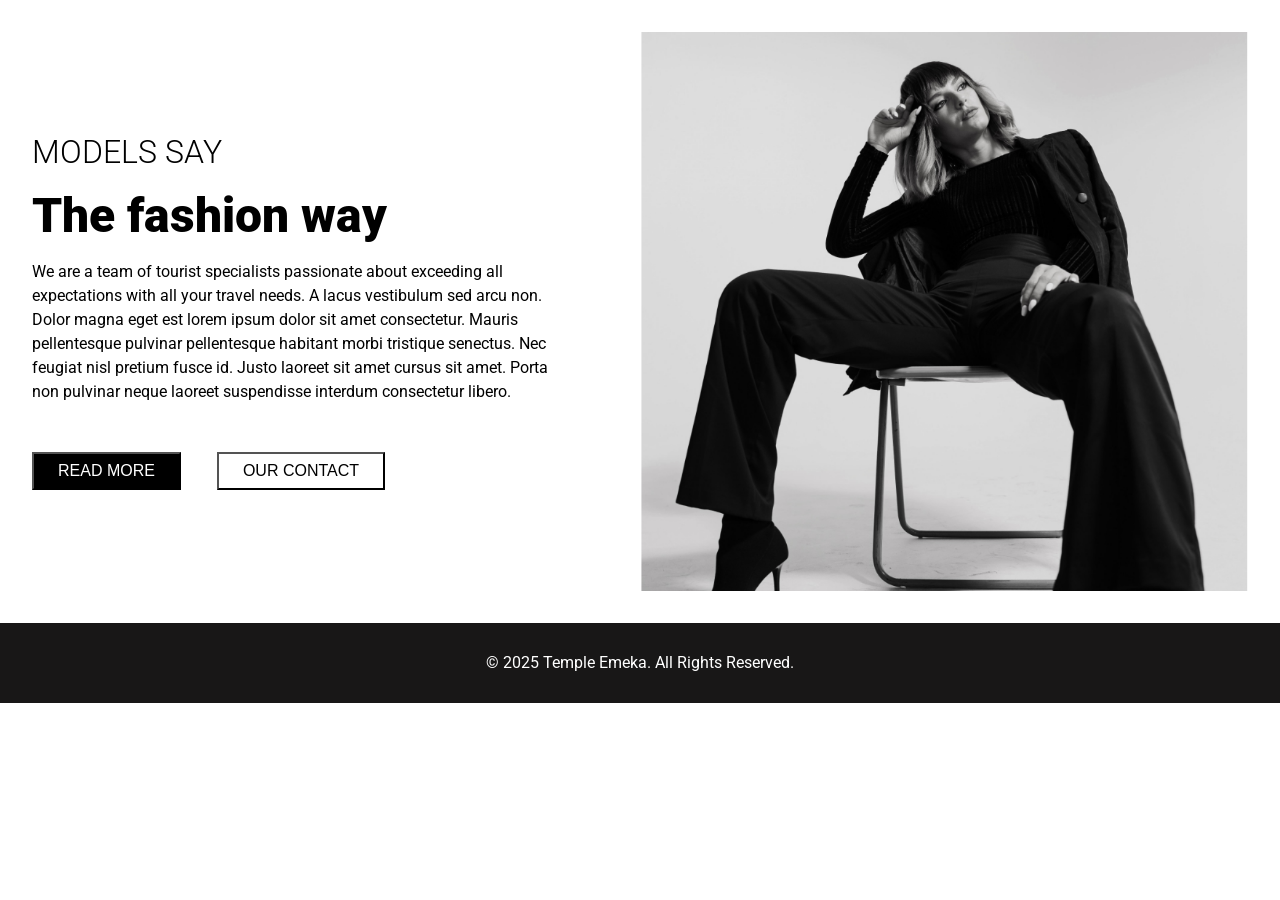
<file: fashion-website/index.html>
<!DOCTYPE html>
<html lang="en">
<head>
  <meta charset="UTF-8">
  <meta name="viewport" content="width=device-width, initial-scale=1.0">
  <title>fashion website tamplate</title>
  <link rel="preconnect" href="https://fonts.googleapis.com">
  <link rel="preconnect" href="https://fonts.gstatic.com" crossorigin>
  <link href="https://fonts.googleapis.com/css2?family=Roboto:ital,wght@0,100..900;1,100..900&display=swap" rel="stylesheet">
  <link rel="stylesheet" href="style.css">
</head>
<body>
  
  <div class="split-layout">
    <div class="section-wrapper">
      <header class="header">
        <h1 class="header__title">MODELS SAY</h1>
        <h2 class="header__title2">The fashion way</h2>
      </header>

      <main>
        <p class="pg">We are a team of tourist specialists passionate about exceeding all expectations with all your travel needs. A lacus vestibulum sed arcu non. Dolor magna eget est lorem ipsum dolor sit amet consectetur. Mauris pellentesque pulvinar pellentesque habitant morbi tristique senectus. Nec feugiat nisl pretium fusce id. Justo laoreet sit amet cursus sit amet. Porta non pulvinar neque laoreet suspendisse interdum consectetur libero.
        </p>
        <button class="btn1" type="button">READ MORE</button>
        <button class="btn2" type="button">OUR CONTACT</button>
      </main>
    </div>
    <div class="img__container">
      <img src="hero.png" class="img" alt="Woman in a black outfit sitting on a chair, styled for a fashion editorial">
    </div>
  </div>

  <footer class="footer">
    &copy; 2025 Temple Emeka. All Rights Reserved.
  </footer>
</body>
</html>
</file>
<file: fashion-website/style.css>
/* variables */
:root{
 --spacing-sm:1rem;
 --spacing-md:1.5rem;
 --spacing-lg:2rem;
}
/*reset*/
*{
  margin: 0;
  padding: 0;
  box-sizing: border-box;
}

body{
  min-height: 100vh;
  font-family: "roboto", Arial, sans-serif; 
}

/* general-styles */
.header__title{
  font-weight: 300;
  font-size: 2rem;
  margin: var(--spacing-lg) var(--spacing-lg) var(--spacing-sm);
}

.header__title2{
   font-weight: 900;
   font-size: 2rem;
   margin: var(--spacing-sm) var(--spacing-lg);
}

.pg{
  margin: var(--spacing-sm) var(--spacing-lg);
  line-height:var(--spacing-md);
  margin-bottom: var(--spacing-lg);
}

.btn1{
  background-color: black;
  color: white;
  padding: 0.5em 1.5em;
  font-size: 1rem;
  display: block;
  margin: var(--spacing-sm) var(--spacing-lg);
}

.btn2{
  background-color: white;
  padding: 0.5em 1.5em;
  font-size: 1rem;
  margin: 0 0 var(--spacing-lg) var(--spacing-lg);
}

.img__container{
  margin: 0  var(--spacing-lg) var(--spacing-lg) var(--spacing-lg);
}

.img{
  display: block;
  height: auto;
  width: 100%;
  object-fit: cover;
}
.footer{
  color: white;
  background-color: #181717;
  min-height: 80px;
  display: flex;
  justify-content: center;
  align-items: center;
}

@media(min-width:992px){
  .split-layout{
    display: flex; 
    justify-content: center;
    align-items: center;
  }
  
  .section-wrapper,.img__container{
    flex:1;
  }

  .header__title2{
    font-size: 3rem;
  }

  .btn1{
    display: inline-block;
    margin-right:0 ;
  }

  .img__container{
    margin: var(--spacing-lg);
  }
}
</file>
